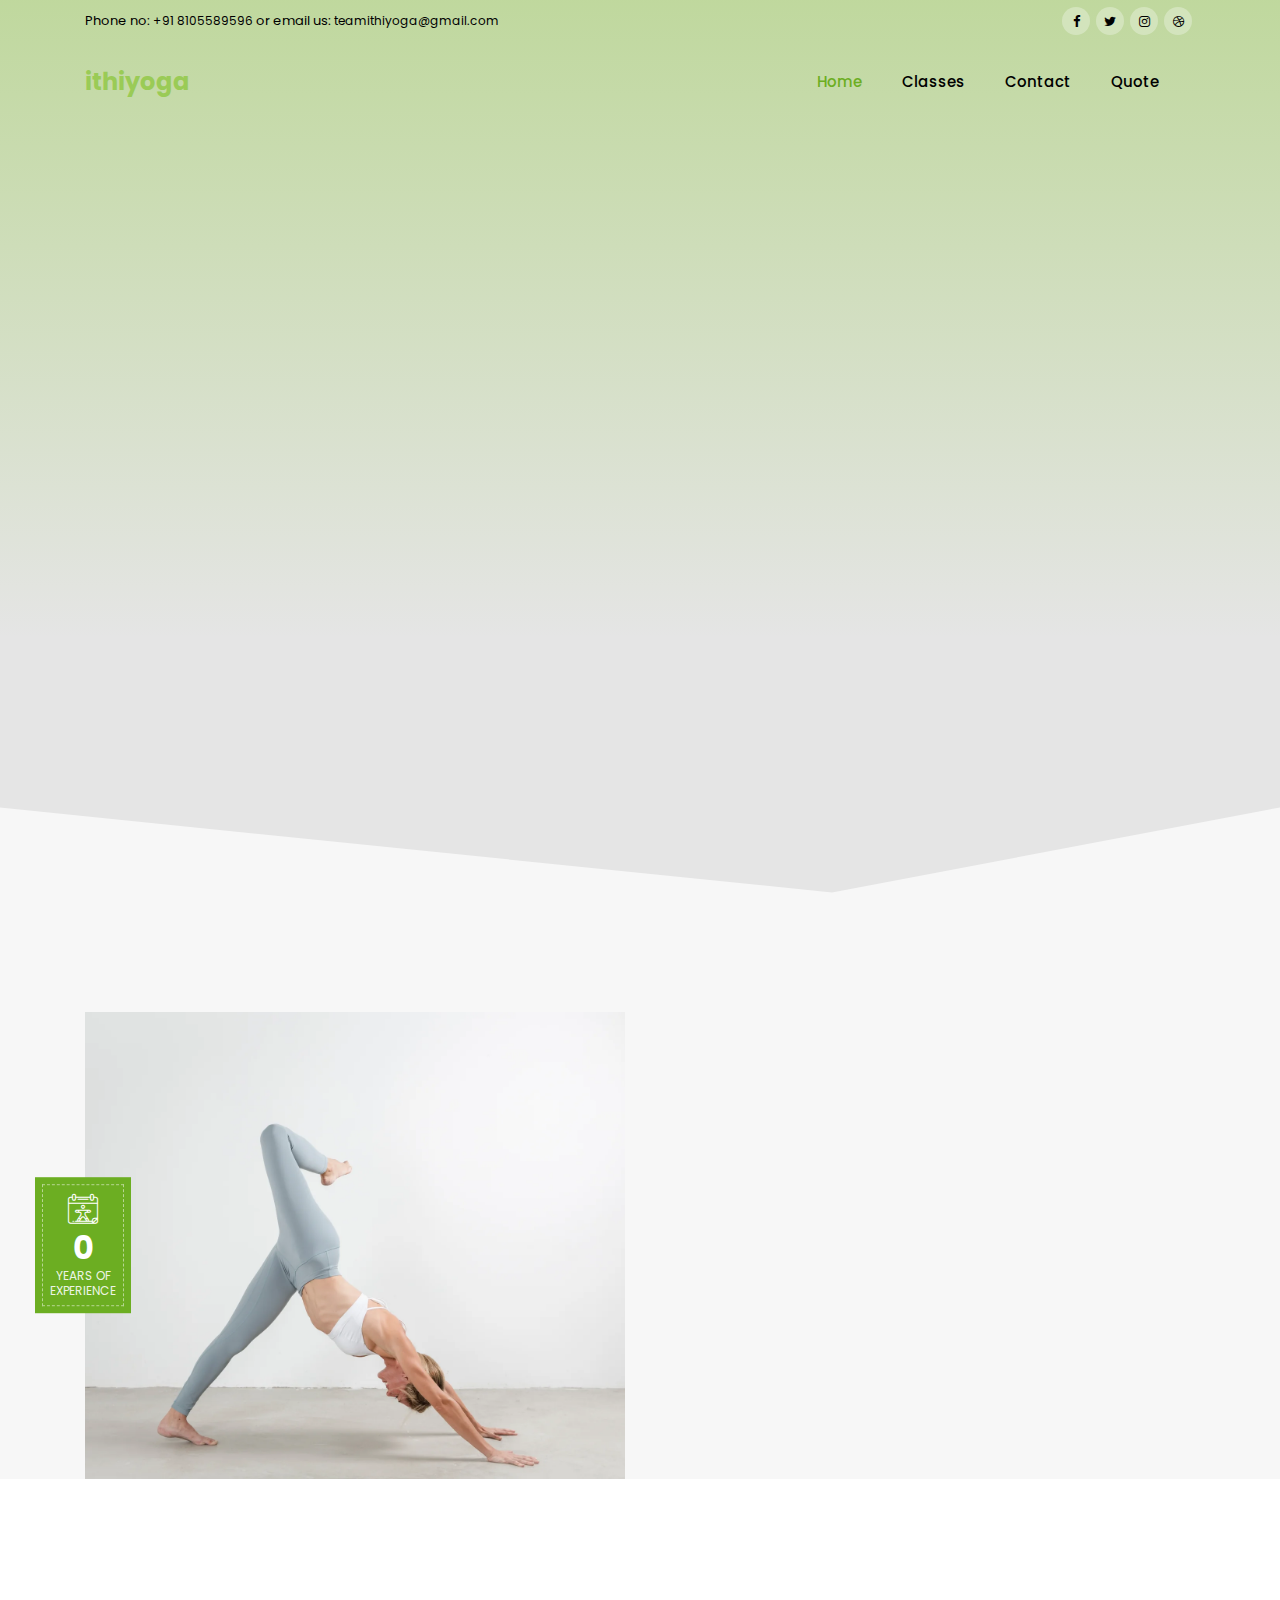
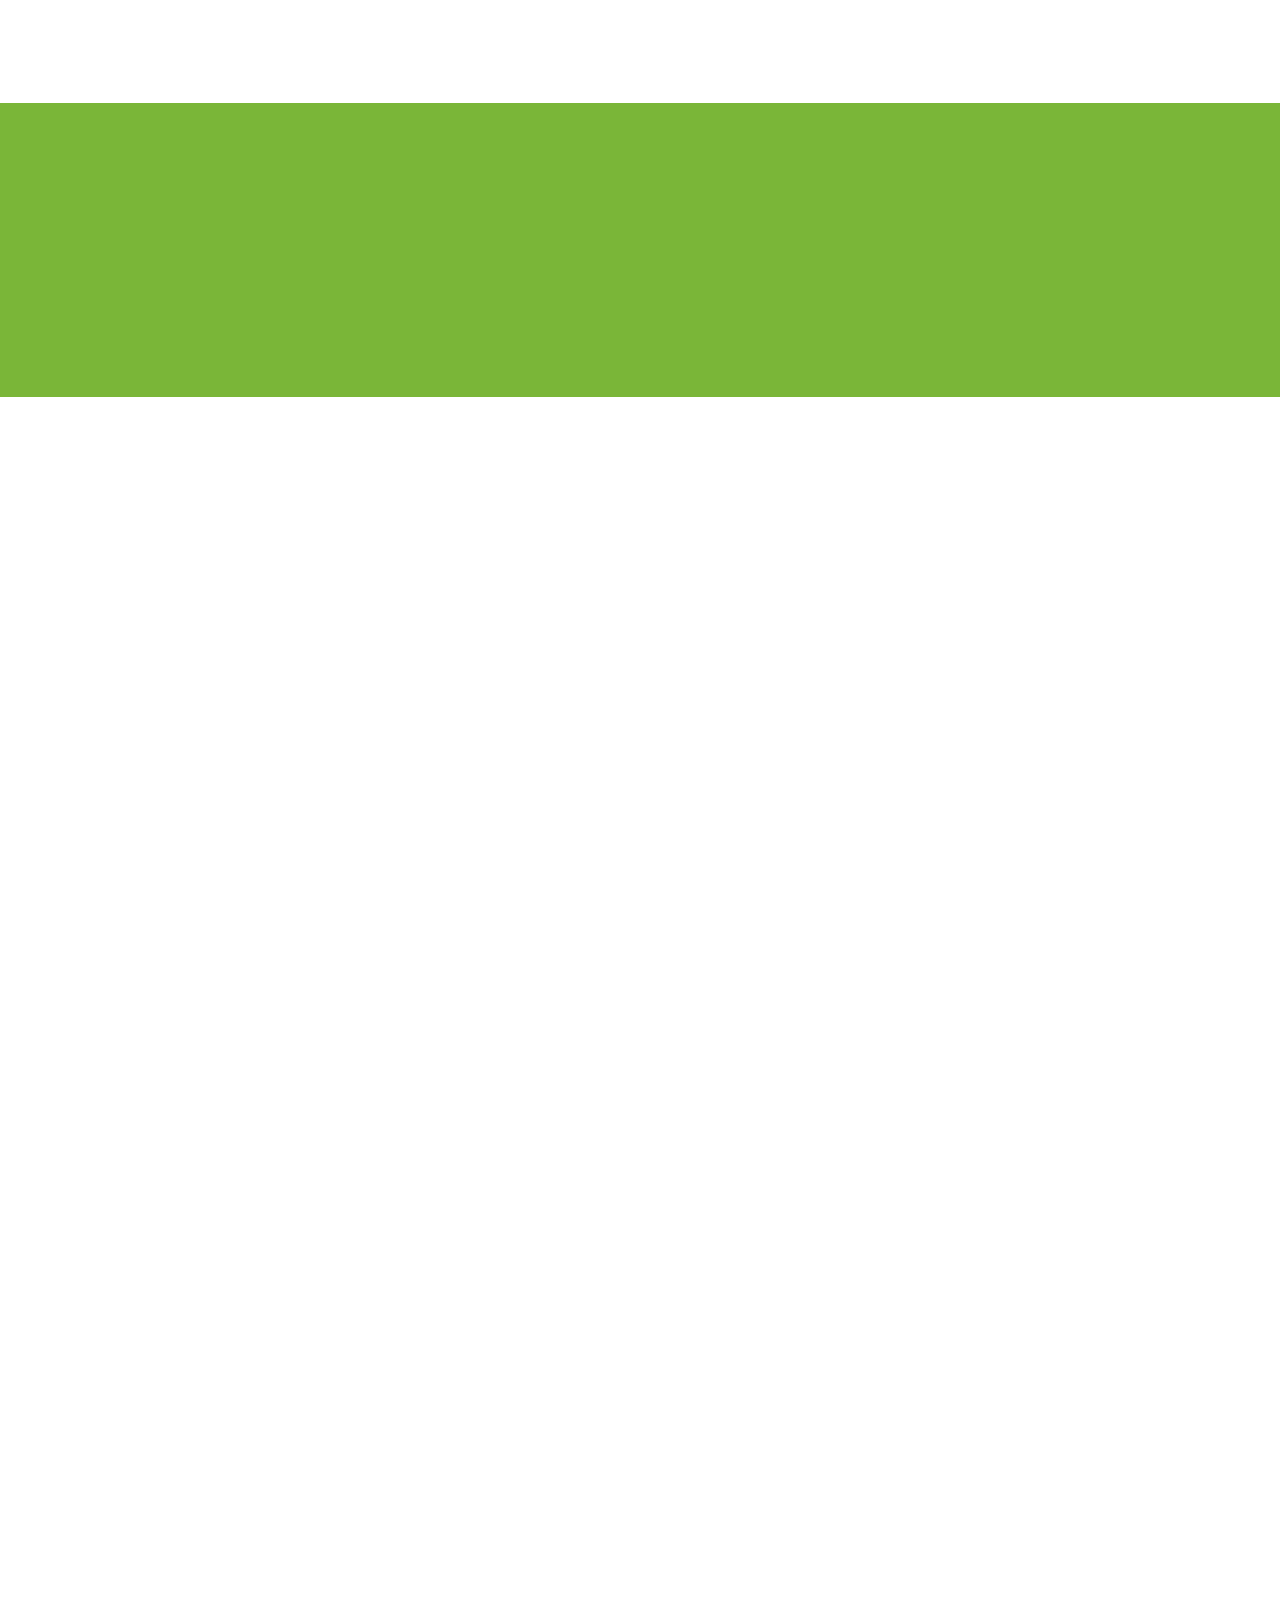
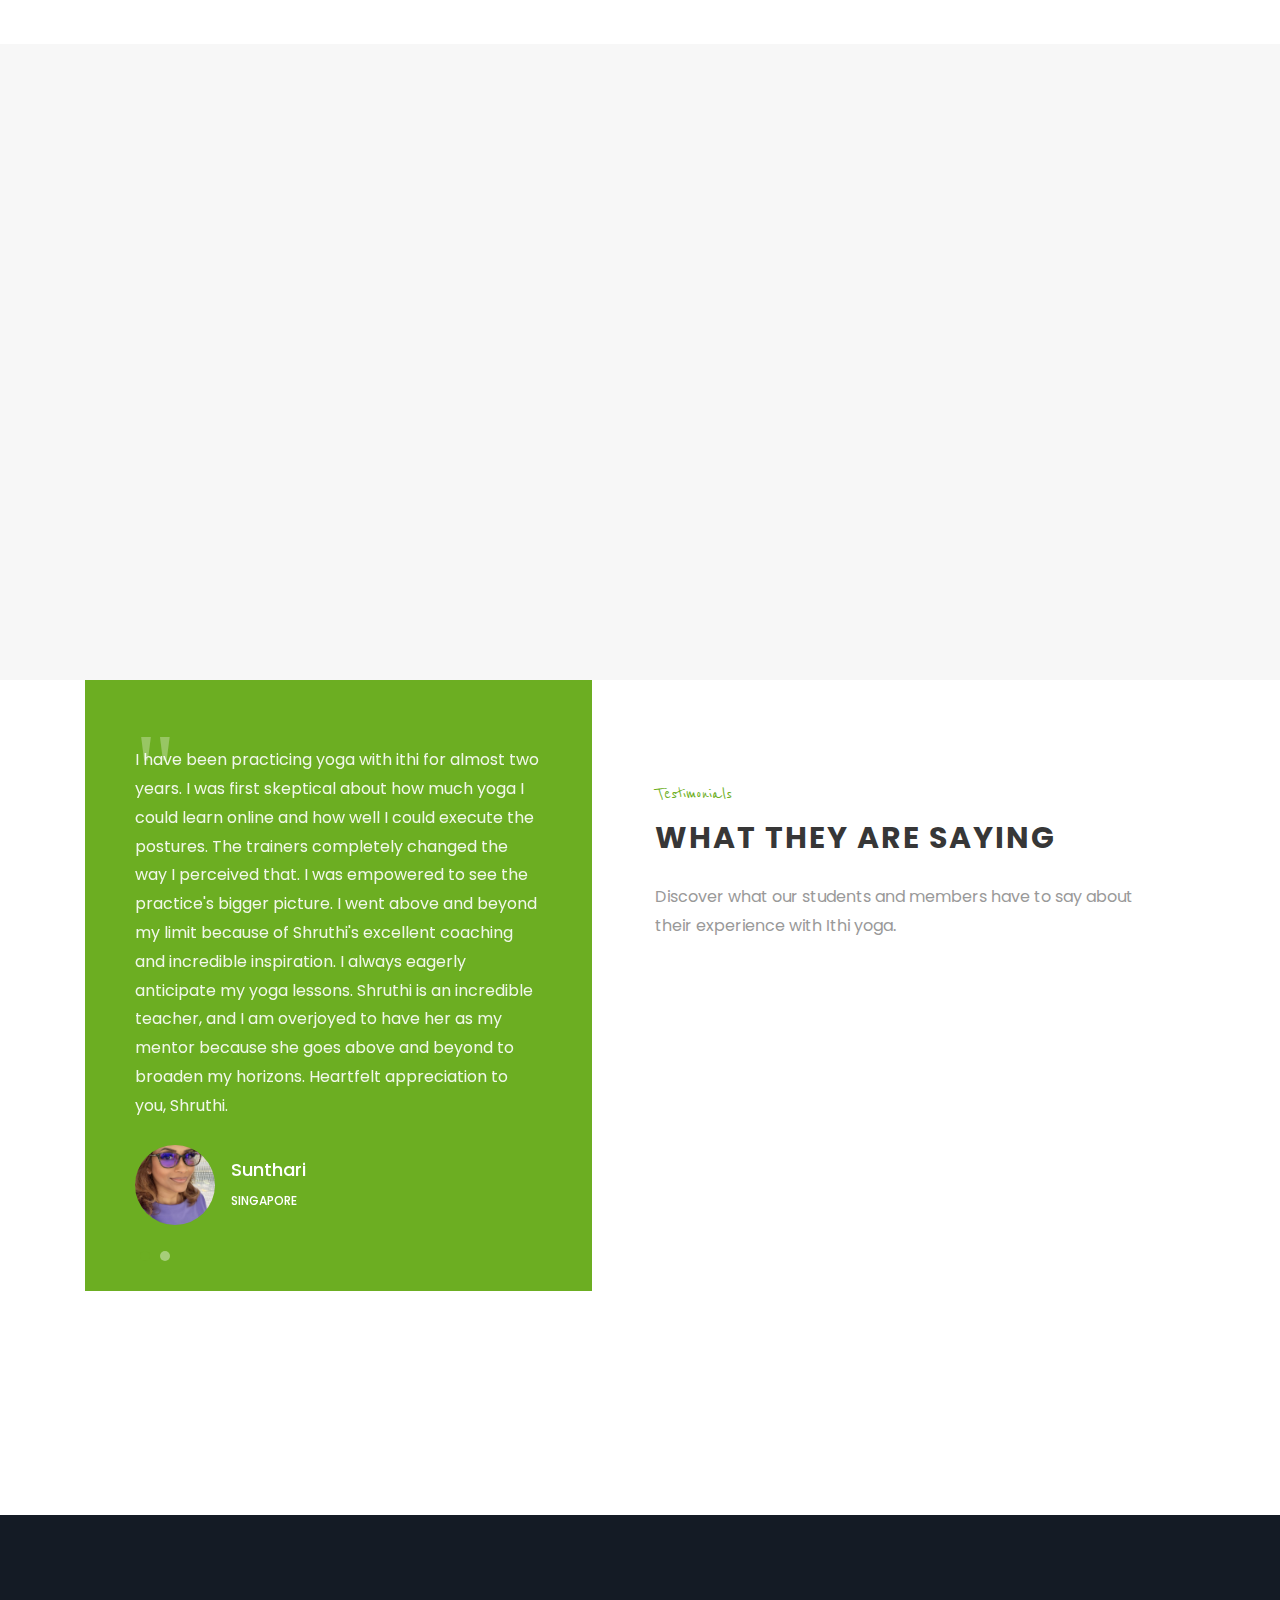
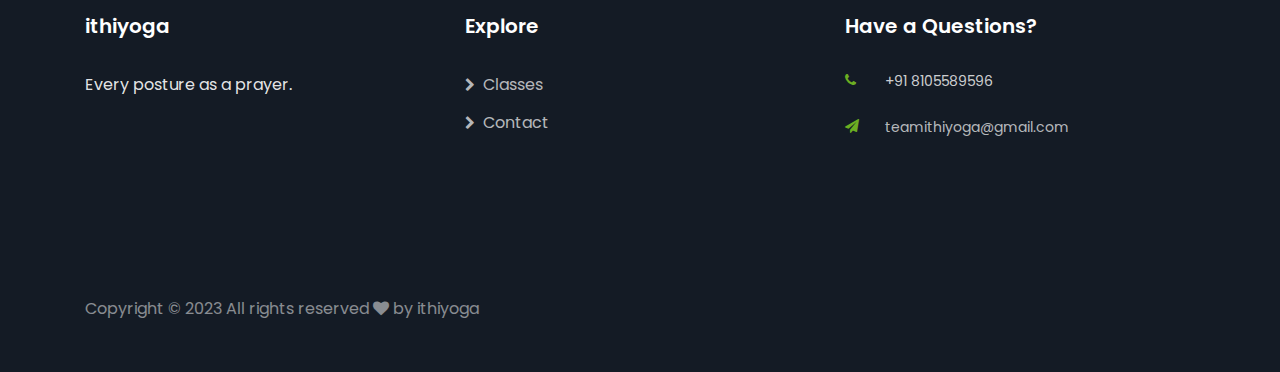
<file: index.html>
<!DOCTYPE html>
<html lang="en">

<head>
  <title>ithiyoga - Every posture as a prayer</title>
  <meta charset="utf-8">
  <meta name="viewport" content="width=device-width, initial-scale=1, shrink-to-fit=no">
  <link href="https://fonts.googleapis.com/css2?family=Poppins:wght@200;400;500;600;700&amp;display=swap"
    rel="stylesheet">
  <link href="https://fonts.googleapis.com/css2?family=Reenie+Beanie&amp;display=swap" rel="stylesheet">
  <link rel="stylesheet" href="https://stackpath.bootstrapcdn.com/font-awesome/4.7.0/css/font-awesome.min.css">
  <link rel="stylesheet" href="css/css-animate.css">
  <link rel="stylesheet" href="css/css-owl.carousel.min.css">
  <link rel="stylesheet" href="css/css-owl.theme.default.min.css">
  <link rel="stylesheet" href="css/css-magnific-popup.css">
  <link rel="stylesheet" href="css/css-flaticon.css">
  <link rel="stylesheet" href="css/css-style.css">
  <link rel="stylesheet" href="css/dev.css">
  <link rel="icon" href="images/ithiyoga.png" type="image/icon type">
  <!-- <link href="https://assets.calendly.com/assets/external/widget.css" rel="stylesheet"> -->
  <!-- <script src="https://assets.calendly.com/assets/external/widget.js" type="text/javascript" async></script> -->

  <script type="application/javascript">
    window.tiledeskSettings =
    {
      projectid: "65001237a994850013d3f7f7"
    };
    (function (d, s, id) {
      var w = window; var d = document; var i = function () { i.c(arguments); };
      i.q = []; i.c = function (args) { i.q.push(args); }; w.Tiledesk = i;
      var js, fjs = d.getElementsByTagName(s)[0];
      if (d.getElementById(id)) return;
      js = d.createElement(s);
      js.id = id; js.async = true; js.src = "https://widget.tiledesk.com/v6/launch.js";
      fjs.parentNode.insertBefore(js, fjs);
    }(document, 'script', 'tiledesk-jssdk'));
  </script>


  <script>
    // Function to open the iframe popup
    function openIframePopup(divId) {
      var iframePopup = document.getElementById("iframePopupContainer");
      iframePopup.style.display = "block";
      document.body.style.overflow = "hidden"; /* Disable scrolling on the background */
      // Change the src of the iframe
      var dynamicIframe = document.getElementById("dynamicIframeId");
      // Generate a timestamp
      var timestamp = new Date().getTime();
      if (divId === 'private') {
        dynamicIframe.src = "https://ithiyoga.zohobookings.in/portal-embed#/customer/202457000000042012?timestamp=" + timestamp;
      } else if (divId === 'pregnant') {
        dynamicIframe.src = "https://ithiyoga.zohobookings.in/portal-embed#/customer/202457000000030054?timestamp=" + timestamp;
      } else if (divId === 'thyroid') {
        dynamicIframe.src = "https://ithiyoga.zohobookings.in/portal-embed#/customer/202457000000030257?timestamp=" + timestamp;
      } else if (divId === 'pranayama') {
        dynamicIframe.src = "https://ithiyoga.zohobookings.in/portal-embed#/customer/202457000000042042?timestamp=" + timestamp;
      } else if (divId === 'therapy') {
        dynamicIframe.src = "https://ithiyoga.zohobookings.in/portal-embed#/customer/202457000000042066?timestamp=" + timestamp;
      } else if (divId === 'pcos') {
        dynamicIframe.src = "https://ithiyoga.zohobookings.in/portal-embed#/customer/202457000000042090?timestamp=" + timestamp;
      }
    }

    // Function to close the iframe popup
    function closeIframePopup() {
      var iframePopup = document.getElementById("iframePopupContainer");
      iframePopup.style.display = "none";
      document.body.style.overflow = "auto"; /* Enable scrolling on the background */
    }

    // Function to open the popup
    function openQuotePopup() {
      var popup = document.getElementById("quotePopupContainer");
      popup.style.display = "flex"; /* Display as a flex container */
    }

    // Function to close the popup
    function closeQuotePopup() {
      var popup = document.getElementById("quotePopupContainer");
      popup.style.display = "none";
    }
  </script>
</head>

<body>
  <div class="wrap">
    <div class="container">
      <div class="row justify-content-between">
        <div class="col-12 col-md d-flex align-items-center">
          <p class="mb-0 phone"><span class="mailus">Phone no:</span> <a target="_blank"
              href="https://api.whatsapp.com/send?phone=918105589596&text=Hi">+91 8105589596</a> or <span
              class="mailus">email us:</span> <a target="_blank" href="mailto:teamithiyoga@gmail.com"><span
                class="__cf_email__">teamithiyoga@gmail.com</span></a>
          </p>
        </div>
        <div class="col-12 col-md d-flex justify-content-md-end">
          <div class="social-media">
            <p class="mb-0 d-flex">
              <a href="https://www.facebook.com/ithiyoga" class="d-flex align-items-center justify-content-center"><span
                  class="fa fa-facebook"><i class="sr-only">Facebook</i></span></a>
              <a href="#" class="d-flex align-items-center justify-content-center"><span class="fa fa-twitter"><i
                    class="sr-only">Twitter</i></span></a>
              <a href="https://www.instagram.com/ithi_yoga"
                class="d-flex align-items-center justify-content-center"><span class="fa fa-instagram"><i
                    class="sr-only">Instagram</i></span></a>
              <a href="#" class="d-flex align-items-center justify-content-center"><span class="fa fa-dribbble"><i
                    class="sr-only">Dribbble</i></span></a>
            </p>
          </div>
        </div>
      </div>
    </div>
  </div>
  <nav class="navbar navbar-expand-lg navbar-dark ftco_navbar bg-dark ftco-navbar-light" id="ftco-navbar">
    <div class="container">
      <!-- <img src="images/ithiyoga-bg.png" width="80" height="80"> -->
      <a class="navbar-brand" href="index.html">ithiyoga</a>
      <button class="navbar-toggler" type="button" data-toggle="collapse" data-target="#ftco-nav"
        aria-controls="ftco-nav" aria-expanded="false" aria-label="Toggle navigation">
        <span class="fa fa-bars"></span> Menu
      </button>
      <div class="collapse navbar-collapse" id="ftco-nav">
        <ul class="navbar-nav ml-auto">
          <li class="nav-item active"><a href="index.html" class="nav-link">Home</a></li>
          <!-- <li class="nav-item"><a href="about.html" class="nav-link">About</a></li> -->
          <!-- <li class="nav-item"><a href="trainer.html" class="nav-link">Trainer</a></li> -->
          <li class="nav-item"><a href="https://ithiyoga.zohobookings.in/#/customer/ithiyoga"
              class="nav-link">Classes</a></li>
          <!-- <li class="nav-item"><a href="schedule.html" class="nav-link">Schedule</a></li> -->
          <!-- <li class="nav-item"><a href="blog.html" class="nav-link">Blog</a></li> -->
          <li class="nav-item"><a href="contact.html" class="nav-link">Contact</a></li>
          <li class="nav-item"><a href="" onclick="openQuotePopup(); return false;" class="nav-link">Quote</a></li>
        </ul>
      </div>
    </div>
  </nav>

  <section class="hero-wrap degree-right js-fullheight" >
    <div class="overlay"></div>
    <div class="overlay-2"></div>
    <div class="container">
      <div class="row no-gutters slider-text js-fullheight align-items-center" data-scrollax-parent="true">
        <div class="col-md-12 ftco-animate">
          <div class="mb-5">
            <span class="subheading">Welcome to ithiyoga</span>
            <h1 class="mb-4">Discover Harmony and Wellness Through Yoga </h1>
            <p class="mb-4">Are you ready to embark on a transformative journey of self-discovery, health, and inner
              peace? At Ithi,
              we invite you to join our global community of yoga enthusiasts from all corners of the world.</p>
          </div>
        </div>
        <!-- <div class="col-md-6 d-flex align-items-center justify-content-center">
          <a href="https://player.vimeo.com/video/45830194?autoplay=1"
            class="icon-video popup-vimeo d-flex align-items-center justify-content-center mb-4">
            <span class="fa fa-play"></span>
          </a>
        </div> -->
      </div>
    </div>
  </section>
  <section class="ftco-section ftco-no-pb ftco-about img bg-light">
    <div class="container">
      <div class="row d-flex">
        <div class="col-md-12 about-intro">
          <div class="row d-flex">
            <div class="col-md-6 d-flex align-items-stretch">
              <div class="img d-flex align-items-center align-self-stretch justify-content-center"
                style="background-image:url(images/yoga_pose_bg.jpg);">
                <div class="year-stablish text-center">
                  <div class="icon2"><span class="flaticon-yoga-1"></span></div>
                  <div class="text">
                    <strong class="number" data-number="6">0</strong>
                    <span>Years Of<br> Experience</span>
                  </div>
                </div>
              </div>
            </div>
            <div class="col-md-6 pl-md-5 py-5">
              <div class="row justify-content-start pb-3">
                <div class="col-md-12 heading-section ftco-animate">
                  <span class="subheading">Reslish in Nature's Natural Gift</span>
                  <h2 class="mb-4">Welcome to ithi</h2>
                  <div class="d-flex about">
                    <div class="icon"><span class="flaticon-lotus-flower"></span></div>
                    <h3>"I am standing on my own altar, The Poses are my prayers"</h3>
                  </div>
                  <p>At ithi, we are passionate about sharing the ancient wisdom of yoga with people of all backgrounds
                    and skill levels. With experienced instructors and a diverse range of classes, we offer a holistic
                    approach to yoga, helping you achieve physical, mental, and spiritual balance.</p>
                  <!-- <div class="d-flex video-about align-items-center mt-md-4">
                    <a href="#" class="video img d-flex align-items-center justify-content-center"
                      style="background-image: url(images/about-2.jpg);">
                      <span class="fa fa-play-circle"></span>
                    </a>
                    <h4 class="ml-4">This is how we work on our clients, Watch video</h4>
                  </div> -->
                </div>
              </div>
            </div>
          </div>
        </div>
      </div>
    </div>
  </section>
  <section class="ftco-section">
    <!-- <div class="overlay"></div>
    <div class="container">
      <div class="row justify-content-between pb-5">
        <div class="col-md-12 heading-section text-center ftco-animate">
          <span class="subheading">Yogabest</span>
          <h2 class="mb-4">Control Your Body To Free Your Soul</h2>
        </div>
      </div>
      <div class="row justify-content-center">
        <div class="col-md-10 col-lg-5">
          <img src="images/images-about.png" alt="Colorlib" class="img-fluid">
        </div>
        <div class="col-md-12 col-lg-6">
          <div class="services-2 d-flex justify-content-between">
            <div class="icon d-flex align-items-center justify-content-center"><span
                class="flaticon-mindfulness"></span></div>
            <div class="text">
              <h2>Body &amp; Mind Balance</h2>
              <p>A small river named Duden flows by their place and supplies it with the necessary regelialia. It is a
                paradisematic country, in which roasted parts of sentences fly into your mouth.</p>
            </div>
          </div>
          <div class="services-2 d-flex justify-content-between">
            <div class="icon d-flex align-items-center justify-content-center"><span class="flaticon-meditate"></span>
            </div>
            <div class="text">
              <h2>Healthy Daily Life</h2>
              <p>A small river named Duden flows by their place and supplies it with the necessary regelialia. It is a
                paradisematic country, in which roasted parts of sentences fly into your mouth.</p>
            </div>
          </div>
          <div class="services-2 d-flex justify-content-between">
            <div class="icon d-flex align-items-center justify-content-center"><span class="flaticon-yoga"></span></div>
            <div class="text">
              <h2>Improves your flexibility</h2>
              <p>A small river named Duden flows by their place and supplies it with the necessary regelialia. It is a
                paradisematic country, in which roasted parts of sentences fly into your mouth.</p>
            </div>
          </div>
        </div>
      </div>
    </div> -->
  </section>
  <section class="ftco-section ftco-counter img" id="section-counter" style="background-image: url(images/bg_2.jpg);">
    <div class="overlay"></div>
    <div class="container">
      <div class="row">
        <!-- <div class="col-md-6 col-lg-3 d-flex counter-wrap ftco-animate">
          <div class="block-18 mb-xl-0 mb-2 d-flex align-items-center">
            <div class="icon d-flex align-items-center justify-content-center"><span class="flaticon-trainer"></span>
            </div>
            <div class="text pl-3">
              <strong class="number" data-number="150">0</strong>
              <span>Yoga Classes</span>
            </div>
          </div>
        </div> -->
        <div class="col-md-6 col-lg-4 d-flex counter-wrap ftco-animate">
          <div class="block-18 mb-xl-0 mb-2 d-flex align-items-center">
            <div class="icon d-flex align-items-center justify-content-center"><span class="flaticon-yoga-mat"></span>
            </div>
            <div class="text pl-3">
              <strong class="number" data-number="5000">0</strong>
              <span>Yoga Classes Conducted</span>
            </div>
          </div>
        </div>
        <div class="col-md-6 col-lg-4 d-flex counter-wrap ftco-animate">
          <div class="block-18 mb-xl-0 mb-2 d-flex align-items-center">
            <div class="icon d-flex align-items-center justify-content-center"><span class="flaticon-yoga-1"></span>
            </div>
            <div class="text pl-3">
              <strong class="number" data-number="6">0</strong>
              <span>Years of Experience</span>
            </div>
          </div>
        </div>
        <div class="col-md-6 col-lg-4 d-flex counter-wrap ftco-animate">
          <div class="block-18 mb-xl-0 mb-2 d-flex align-items-center">
            <div class="icon d-flex align-items-center justify-content-center"><span
                class="flaticon-mindfulness"></span></div>
            <div class="text pl-3">
              <strong class="number" data-number="1276">0</strong>
              <span>Happy Customers</span>
            </div>
          </div>
        </div>
      </div>
    </div>
  </section>

  <!-- Qoute Popup container -->
  <div style="display: none;" class="quote-popup-container" id="quotePopupContainer">
    <div class="quote-popup-content"
      style="background-image: url(images/clouds.jpg); background-size: cover; background-repeat: no-repeat; background-position: center;">
      <div>
        <div class="row justify-content-start pb-3">
          <div class="col-md-12 heading-section ftco-animate">
            <div class="quote-popup-header">
              <h2 class="mb-4"></h2>
              <span style="color: white;" class="quote-close-button" onclick="closeQuotePopup()">&times;</span>
            </div>
            <div class="d-flex about">
              <h3 style="color: black ; font-style: italic;">"Let the beauty of what you love be what you do"</h3>
            </div>
            <h4 style="color: black;" class="mb-4">Rumi</h4>
          </div>
        </div>
      </div>
    </div>
  </div>


  <!-- Iframe Popup container -->
  <div class="popup-container" id="iframePopupContainer" style="display: none;">
    <!-- Iframe Close button -->
    <span class="close-button" onclick="closeIframePopup()">&times;</span>

    <!-- Iframe container -->
    <div class="iframe-container">
      <iframe id="dynamicIframeId" width='100%' height='750px'
        src='https://ithiyoga.zohobookings.in/portal-embed#/customer/ithiyoga' frameborder='0' allowfullscreen=''>
      </iframe>
    </div>
  </div>

  <section class="ftco-section">
    <div class="container">
      <div class="row justify-content-center pb-5">
        <div class="col-md-12 heading-section text-center ftco-animate">
          <span class="subheading">Yoga Classes</span>
          <h2 class="mb-4">ithiyoga Classes</h2>
        </div>
      </div>
      <div class="row">
        <div class="col-md-4">
          <div class="classes w-100 ftco-animate">
            <a href="#" class="img w-100" style="background-image: url(images/private_bg.jpg);"></a>
            <div class="text w-100 text-center">
              <div class="meta">
                <p>
                  <!-- <a href="" onclick="openQuotePopup(); return false;"><span class="fa fa-user mr-1"></span>Joe Doe</a> -->
                  <a href="" onclick="openIframePopup('private'); return false;"><span
                      class="fa fa-calendar mr-1"></span>Book
                    Free Sessions</a>

                  <!-- <a href=""
                    onclick="Calendly.initPopupWidget({url: 'https://calendly.com/teamithiyoga/30min'});return false;"><span
                      class="fa fa-calendar mr-1"></span>Book Free Sessions</a> -->
                  <!-- <a href="#" class="meta-chat"><span class="fa fa-clock-o mr-1"></span> 8:00 am- 9:00am</a> -->
                </p>
              </div>
              <h3><a href="#">Private sessions </a></h3>
            </div>
          </div>
        </div>
        <div class="col-md-4">
          <div class="classes w-100 ftco-animate">
            <a href="#" class="img w-100" style="background-image: url(images/pregnant_bg.jpg);"></a>
            <div class="text w-100 text-center">
              <div class="meta">
                <p>
                  <!-- <a href="#"><span class="fa fa-user mr-1"></span>Joe Doe</a> -->
                  <a href="" onclick="openIframePopup('pregnant'); return false;"><span
                      class="fa fa-calendar mr-1"></span>Book
                    Free Sessions</a>
                  <!-- <a href=""
                    onclick="Calendly.initPopupWidget({url: 'https://calendly.com/teamithiyoga/30min'});return false;"><span
                      class="fa fa-calendar mr-1"></span>Book Free Sessions</a> -->
                  <!-- <a href="#" class="meta-chat"><span class="fa fa-clock-o mr-1"></span> 8:00 am- 9:00am</a> -->
                </p>
              </div>
              <h3><a href="#">Yoga for Pregnant</a></h3>
            </div>
          </div>
        </div>
        <div class="col-md-4">
          <div class="classes w-100 ftco-animate">
            <a href="#" class="img w-100" style="background-image: url(images/thyroid_bg.jpg);"></a>
            <div class="text w-100 text-center">
              <div class="meta">
                <p>
                  <!-- <a href="#"><span class="fa fa-user mr-1"></span>Joe Doe</a> -->
                  <a href="" onclick="openIframePopup('thyroid'); return false;"><span
                      class="fa fa-calendar mr-1"></span>Book
                    Free Sessions</a>
                  <!-- <a href=""
                    onclick="Calendly.initPopupWidget({url: 'https://calendly.com/teamithiyoga/30min'});return false;"><span
                      class="fa fa-calendar mr-1"></span>Book Free Sessions</a> -->
                  <!-- <a href="#" class="meta-chat"><span class="fa fa-clock-o mr-1"></span> 8:00 am- 9:00am</a> -->
                </p>
              </div>
              <h3><a href="#">Yoga for Thyroid </a></h3>
            </div>
          </div>
        </div>
        <div class="col-md-4">
          <div class="classes w-100 ftco-animate">
            <a href="#" class="img w-100" style="background-image: url(images/classes-4.jpg);"></a>
            <div class="text w-100 text-center">
              <div class="meta">
                <p>
                  <!-- <a href="#"><span class="fa fa-user mr-1"></span>Joe Doe</a> -->
                  <a href="" onclick="openIframePopup('pranayama'); return false;"><span
                      class="fa fa-calendar mr-1"></span>Book
                    Free Sessions</a>
                  <!-- <a href=""
                    onclick="Calendly.initPopupWidget({url: 'https://calendly.com/teamithiyoga/30min'});return false;"><span
                      class="fa fa-calendar mr-1"></span>Book Free Sessions</a> -->
                  <!-- <a href="#" class="meta-chat"><span class="fa fa-clock-o mr-1"></span> 8:00 am- 9:00am</a> -->
                </p>
              </div>
              <h3><a href="#">Pranayama & meditation </a></h3>
            </div>
          </div>
        </div>
        <div class="col-md-4">
          <div class="classes w-100 ftco-animate">
            <a href="#" class="img w-100" style="background-image: url(images/yoga_therapy.jpg);"></a>
            <div class="text w-100 text-center">
              <div class="meta">
                <p>
                  <!-- <a href="#"><span class="fa fa-user mr-1"></span>Joe Doe</a> -->
                  <a href="" onclick="openIframePopup('therapy'); return false;"><span
                      class="fa fa-calendar mr-1"></span>Book
                    Free Sessions</a>
                  <!-- <a href=""
                    onclick="Calendly.initPopupWidget({url: 'https://calendly.com/teamithiyoga/30min'});return false;"><span
                      class="fa fa-calendar mr-1"></span>Book Free Sessions</a> -->
                  <!-- <a href="#" class="meta-chat"><span class="fa fa-clock-o mr-1"></span> 8:00 am- 9:00am</a> -->
                </p>
              </div>
              <h3><a href="#">Yoga therapy</a></h3>
            </div>
          </div>
        </div>
        <div class="col-md-4">
          <div class="classes w-100 ftco-animate">
            <a href="#" class="img w-100" style="background-image: url(images/pcos_bg.jpg);"></a>
            <div class="text w-100 text-center">
              <div class="meta">
                <p>
                  <!-- <a href="#"><span class="fa fa-user mr-1"></span>Joe Doe</a> -->
                  <a href="" onclick="openIframePopup('pcos'); return false;"><span
                      class="fa fa-calendar mr-1"></span>Book
                    Free Sessions</a>
                  <!-- <a href=""
                    onclick="Calendly.initPopupWidget({url: 'https://calendly.com/teamithiyoga/30min'});return false;"><span
                      class="fa fa-calendar mr-1"></span>Book Free Sessions</a> -->
                  <!-- <a href="#"><span class="fa fa-calendar mr-1"></span>Book Free Sessions</a> <br> -->
                  <!-- <a href="#" class="meta-chat"><span class="fa fa-clock-o mr-1"></span> 8:00 am- 9:00am</a> -->
                </p>
              </div>
              <h3><a href="#">Yoga for PCOS/PCOD</a></h3>
            </div>
          </div>
        </div>
      </div>
    </div>
  </section>

  <section class="ftco-section ftco-services bg-light">
    <div class="container">
      <div class="row">
        <!-- <div class="col-md-4 d-flex align-self-stretch ftco-animate">
          <div class="services">
            <div class="d-flex align-items-center mb-4">
              <div class="icon mr-3 d-flex align-items-center justify-content-center"><span
                  class="flaticon-sunrise"></span></div>
              <h3 class="heading mb-0">Welcome to <br>ithi</h3>
            </div>
            <div class="media-body">
              <p>At ithi, we are passionate about sharing the ancient wisdom of yoga with people of all backgrounds and
                skill levels. With experienced instructors and a diverse range of classes, we offer a holistic approach
                to yoga, helping you achieve physical, mental, and spiritual balance.</p>
            </div>
          </div>
        </div> -->
        <div class="col-md-6 d-flex align-self-stretch ftco-animate">
          <div class="services">
            <div class="d-flex align-items-center mb-4">
              <div class="icon mr-3 d-flex align-items-center justify-content-center"><span
                  class="flaticon-sunrise"></span></div>
              <h3 class="heading mb-0">Why Choose <br>ithi?</h3>
            </div>
            <div class="media-body">
              <p>Experienced Instructors: Our certified instructors bring years of experience and expertise to guide you
                on your yoga journey.
                Community: Join a supportive global community of yoga practitioners who share your passion for health
                and wellness.
                Holistic Wellness: We believe in the holistic approach to yoga, addressing physical, mental, and
                emotional well-being.</p>
            </div>
          </div>
        </div>
        <div class="col-md-6 d-flex align-self-stretch ftco-animate">
          <div class="services">
            <div class="d-flex align-items-center mb-4">
              <div class="icon mr-3 d-flex align-items-center justify-content-center"><span
                  class="flaticon-lotus-flower"></span></div>
              <h3 class="heading mb-0">Global Yoga <br>Community</h3>
            </div>
            <div class="media-body">
              <p>Yoga transcends borders, languages, and cultures. As an international yoga center, we take pride in our
                diverse community. Our students and instructors come from various countries and backgrounds, creating a
                rich tapestry of experiences and perspectives. We celebrate this diversity and believe it enriches the
                yoga experience for everyone.</p>
            </div>
          </div>
        </div>
      </div>
    </div>
  </section>
  <section class="ftco-section ftco-no-pt ftco-no-pb testimony-section">
    <div class="overlay"></div>
    <div class="container">
      <div class="row">
        <div class="col-md-6 heading-section pr-md-5 py-5 my-md-5 mb-5 mb-md-0 order-md-last">
          <span class="subheading">Testimonials</span>
          <h2 class="mb-4">What They Are Saying</h2>
          <p>Discover what our students and members have to say about their experience with Ithi yoga.</p>
          <!-- <div class="row my-4">
            <div class="col-lg-6 ftco-animate">
              <div class="services-3 d-flex align-items-center justify-content-between">
                <div class="icon d-flex align-items-center justify-content-center"><span
                    class="flaticon-mindfulness"></span></div>
                <div class="media-body">
                  <h3 class="heading">We're Helping Senior People</h3>
                </div>
              </div>
            </div>
            <div class="col-lg-6 ftco-animate">
              <div class="services-3 d-flex align-items-center justify-content-between">
                <div class="icon d-flex align-items-center justify-content-center"><span
                    class="flaticon-trainer"></span></div>
                <div class="media-body">
                  <h3 class="heading">Have A Strong Body Life</h3>
                </div>
              </div>
            </div>
          </div> -->
        </div>
        <div class="col-md-6 pr-md-5 d-flex align-items-stretch">
          <div class="carousel-testimony owl-carousel d-flex align-items-center">
            <div class="item">
              <div class="testimony-wrap">
                <div class="text">
                  <span class="fa">"</span>
                  <p class="mb-4">I have been practicing yoga with ithi for almost two years. I was first skeptical
                    about how much yoga I could learn online and how well I could execute the postures. The trainers
                    completely changed the way I perceived that. I was empowered to see the practice's bigger picture. I
                    went above and beyond my limit because of Shruthi's excellent coaching and incredible inspiration. I
                    always eagerly anticipate my yoga lessons. Shruthi is an incredible teacher, and I am overjoyed to
                    have her as my mentor because she goes above and beyond to broaden my horizons. Heartfelt
                    appreciation to you, Shruthi.</p>
                  <div class="d-flex align-items-center" style="width: 100%;">
                    <div class="user-img" style="background-image: url(images/sunthari-teacher.jpeg)"></div>
                    <div class="pl-3">
                      <p class="name">Sunthari</p>
                      <span class="position">Singapore</span>
                    </div>
                  </div>
                </div>
              </div>
            </div>
            <div class="item">
              <div class="testimony-wrap">
                <div class="text">
                  <p class="mb-4">Shruthi from Ithi yoga team is a gem of a yoga teacher. Her dedication, knowledge, and
                    passion for yoga are palpable in every class. Under her guidance, I have not only seen a significant
                    improvement in my physical strength and flexibility, but I have also experienced a shift in my
                    mental and emotional being.

                    I wholeheartedly recommend Shruthi to anyone seeking a transformative yoga experience. Whether
                    you're a advanced or a beginner practitioner, you'll find her teachings to be a true blessing on
                    your journey to wellness and self-discovery.</p>
                  <div class="d-flex align-items-center" style="width: 100%;">
                    <div class="user-img" style="background-image: url(images/ithiyoga.png)"></div>
                    <div class="pl-3">
                      <p class="name">Prasanthi Ratna</p>
                      <span class="position">Pennsylvania USA</span>
                    </div>
                  </div>
                </div>
              </div>
            </div>
            <!-- <div class="item">
              <div class="testimony-wrap">
                <div class="text">
                  <p class="mb-4">Far far away, behind the word mountains, far from the countries Vokalia and
                    Consonantia, there live the blind texts. A small river named Duden flows by their place and supplies
                    it with the necessary regelialia. It is a paradisematic country, in which roasted parts of sentences
                    fly into your mouth.</p>
                  <div class="d-flex align-items-center" style="width: 100%;">
                    <div class="user-img" style="background-image: url(images/person_3.jpg)"></div>
                    <div class="pl-3">
                      <p class="name">Roger Scott</p>
                      <span class="position">Marketing Manager</span>
                    </div>
                  </div>
                </div>
              </div>
            </div> -->
            <!-- <div class="item">
              <div class="testimony-wrap">
                <div class="text">
                  <p class="mb-4">Far far away, behind the word mountains, far from the countries Vokalia and
                    Consonantia, there live the blind texts. A small river named Duden flows by their place and supplies
                    it with the necessary regelialia. It is a paradisematic country, in which roasted parts of sentences
                    fly into your mouth.</p>
                  <div class="d-flex align-items-center" style="width: 100%;">
                    <div class="user-img" style="background-image: url(images/person_1.jpg)"></div>
                    <div class="pl-3">
                      <p class="name">Roger Scott</p>
                      <span class="position">Marketing Manager</span>
                    </div>
                  </div>
                </div>
              </div>
            </div> -->
            <!-- <div class="item">
              <div class="testimony-wrap">
                <div class="text">
                  <p class="mb-4">Far far away, behind the word mountains, far from the countries Vokalia and
                    Consonantia, there live the blind texts. A small river named Duden flows by their place and supplies
                    it with the necessary regelialia. It is a paradisematic country, in which roasted parts of sentences
                    fly into your mouth.</p>
                  <div class="d-flex align-items-center" style="width: 100%;">
                    <div class="user-img" style="background-image: url(images/person_2.jpg)"></div>
                    <div class="pl-3">
                      <p class="name">Roger Scott</p>
                      <span class="position">Marketing Manager</span>
                    </div>
                  </div>
                </div>
              </div>
            </div>
          </div> -->
        </div>
      </div>
    </div>
  </section>
  <!-- <section class="ftco-section">
    <div class="container">
      <div class="row justify-content-center pb-5">
        <div class="col-md-12 heading-section text-center ftco-animate">
          <span class="subheading">Yoga Schedule</span>
          <h2 class="mb-4">Yogabest Schedule</h2>
        </div>
      </div>
      <div class="row">
        <div class="col-md-12">
          <div class="table-wrap">
            <table class="table table-bordered text-center">
              <thead>
                <tr>
                  <th>Monday</th>
                  <th>Tuesday</th>
                  <th>Wednesday</th>
                  <th>Thursday</th>
                  <th>Friday</th>
                  <th>Saturday</th>
                  <th>Sunday</th>
                </tr>
              </thead>
              <tbody>
                <tr>
                  <td><i class="fa fa-close"></i></td>
                  <td class="text-center bg-color">
                    <div class="img rounded-circle mb-2" style="background-image: url(images/classes-1.jpg);"></div>
                    <a href="#"><strong>Yoga training</strong> <br>
                      7 am-6 am</a>
                  </td>
                  <td><i class="fa fa-close"></i></td>
                  <td class="text-center bg-color">
                    <div class="img rounded-circle mb-2" style="background-image: url(images/classes-2.jpg);"></div>
                    <a href="#"><strong>Yoga training</strong> <br>
                      7 am-6 am</a>
                  </td>
                  <td><i class="fa fa-close"></i></td>
                  <td class="text-center bg-color">
                    <div class="img rounded-circle mb-2" style="background-image: url(images/classes-3.jpg);"></div>
                    <a href="#"><strong>Yoga training</strong> <br>
                      7 am-6 am</a>
                  </td>
                  <td><i class="fa fa-close"></i></td>
                </tr>
                <tr>
                  <td class="text-center bg-color">
                    <div class="img rounded-circle mb-2" style="background-image: url(images/classes-4.jpg);"></div>
                    <a href="#"><strong>Yoga training</strong> <br>
                      7 am-6 am</a>
                  </td>
                  <td><i class="fa fa-close"></i></td>
                  <td class="text-center bg-color">
                    <div class="img rounded-circle mb-2" style="background-image: url(images/classes-5.jpg);"></div>
                    <a href="#"><strong>Yoga training</strong> <br>
                      7 am-6 am</a>
                  </td>
                  <td><i class="fa fa-close"></i></td>
                  <td class="text-center bg-color">
                    <div class="img rounded-circle mb-2" style="background-image: url(images/classes-6.jpg);"></div>
                    <a href="#"><strong>Yoga training</strong> <br>
                      7 am-6 am</a>
                  </td>
                  <td><i class="fa fa-close"></i></td>
                  <td class="text-center bg-color">
                    <div class="img rounded-circle mb-2" style="background-image: url(images/classes-7.jpg);"></div>
                    <a href="#"><strong>Yoga training</strong> <br>
                      7 am-6 am</a>
                  </td>
                </tr>
                <tr>
                  <td><i class="fa fa-close"></i></td>
                  <td class="text-center bg-color">
                    <div class="img rounded-circle mb-2" style="background-image: url(images/classes-1.jpg);"></div>
                    <a href="#"><strong>Yoga training</strong> <br>
                      7 am-6 am</a>
                  </td>
                  <td><i class="fa fa-close"></i></td>
                  <td class="text-center bg-color">
                    <div class="img rounded-circle mb-2" style="background-image: url(images/classes-2.jpg);"></div>
                    <a href="#"><strong>Yoga training</strong> <br>
                      7 am-6 am</a>
                  </td>
                  <td><i class="fa fa-close"></i></td>
                  <td class="text-center bg-color">
                    <div class="img rounded-circle mb-2" style="background-image: url(images/classes-3.jpg);"></div>
                    <a href="#"><strong>Yoga training</strong> <br>
                      7 am-6 am</a>
                  </td>
                  <td><i class="fa fa-close"></i></td>
                </tr>
                <tr>
                  <td class="text-center bg-color">
                    <div class="img rounded-circle mb-2" style="background-image: url(images/classes-4.jpg);"></div>
                    <a href="#"><strong>Yoga training</strong> <br>
                      7 am-6 am</a>
                  </td>
                  <td><i class="fa fa-close"></i></td>
                  <td class="text-center bg-color">
                    <div class="img rounded-circle mb-2" style="background-image: url(images/classes-5.jpg);"></div>
                    <a href="#"><strong>Yoga training</strong> <br>
                      7 am-6 am</a>
                  </td>
                  <td><i class="fa fa-close"></i></td>
                  <td class="text-center bg-color">
                    <div class="img rounded-circle mb-2" style="background-image: url(images/classes-6.jpg);"></div>
                    <a href="#"><strong>Yoga training</strong> <br>
                      7 am-6 am</a>
                  </td>
                  <td><i class="fa fa-close"></i></td>
                  <td class="text-center bg-color">
                    <div class="img rounded-circle mb-2" style="background-image: url(images/classes-7.jpg);"></div>
                    <a href="#"><strong>Yoga training</strong> <br>
                      7 am-6 am</a>
                  </td>
                </tr>
                <tr>
                  <td class="text-center bg-color">
                    <div class="img rounded-circle mb-2" style="background-image: url(images/classes-1.jpg);"></div>
                    <a href="#"><strong>Yoga training</strong> <br>
                      7 am-6 am</a>
                  </td>
                  <td><i class="fa fa-close"></i></td>
                  <td class="text-center bg-color">
                    <div class="img rounded-circle mb-2" style="background-image: url(images/classes-2.jpg);"></div>
                    <a href="#"><strong>Yoga training</strong> <br>
                      7 am-6 am</a>
                  </td>
                  <td class="text-center bg-color">
                    <div class="img rounded-circle mb-2" style="background-image: url(images/classes-3.jpg);"></div>
                    <a href="#"><strong>Yoga training</strong> <br>
                      7 am-6 am</a>
                  </td>
                  <td><i class="fa fa-close"></i></td>
                  <td class="text-center bg-color">
                    <div class="img rounded-circle mb-2" style="background-image: url(images/classes-4.jpg);"></div>
                    <a href="#"><strong>Yoga training</strong> <br>
                      7 am-6 am</a>
                  </td>
                  <td class="text-center bg-color">
                    <div class="img rounded-circle mb-2" style="background-image: url(images/classes-5.jpg);"></div>
                    <a href="#"><strong>Yoga training</strong> <br>
                      7 am-6 am</a>
                  </td>
                </tr>
              </tbody>
              <tfoot>
                <tr>
                  <th><a href="#"><i class="fa fa-long-arrow-left"></i> October 2020</a></th>
                  <th></th>
                  <th></th>
                  <th></th>
                  <th></th>
                  <th></th>
                  <th><a href="#">November 2020 <i class="fa fa-long-arrow-right"></i></a></th>
                </tr>
              </tfoot>
            </table>
          </div>
        </div>
      </div>
    </div>
  </section> -->
  <!-- <section class="ftco-section">
    <div class="container">
      <div class="row justify-content-center pb-5">
        <div class="col-md-12 heading-section text-center ftco-animate">
          <span class="subheading">Yoga Trainer</span>
          <h2 class="mb-4">The Best Trainer For You</h2>
        </div>
      </div>
      <div class="row">
        <div class="col-md-6 col-lg-3 d-flex ftco-animate">
          <div class="coach align-items-stretch">
            <div class="img" style="background-image: url(images/trainer-1.jpg);"></div>
            <div class="text bg-white p-4 ftco-animate text-center">
              <span class="subheading">Owner / Head Coach</span>
              <h3><a href="#">Elizabeth Nelson</a></h3>

              <div class="social-media">
                <p class="d-flex text-center">
                  <a href="#" class="d-flex justify-content-center align-items-center"><span
                      class="fa fa-twitter"></span></a>
                  <a href="#" class="d-flex justify-content-center align-items-center"><span
                      class="fa fa-facebook"></span></a>
                  <a href="#" class="d-flex justify-content-center align-items-center"><span
                      class="fa fa-instagram"></span></a>
                </p>
              </div>
            </div>
          </div>
        </div>
        <div class="col-md-6 col-lg-3 d-flex ftco-animate">
          <div class="coach align-items-stretch">
            <div class="img" style="background-image: url(images/trainer-2.jpg);"></div>
            <div class="text bg-white p-4 ftco-animate text-center">
              <span class="subheading">Owner / Head Coach</span>
              <h3><a href="#">Scarlett Torres</a></h3>

              <div class="social-media">
                <p class="d-flex text-center">
                  <a href="#" class="d-flex justify-content-center align-items-center"><span
                      class="fa fa-twitter"></span></a>
                  <a href="#" class="d-flex justify-content-center align-items-center"><span
                      class="fa fa-facebook"></span></a>
                  <a href="#" class="d-flex justify-content-center align-items-center"><span
                      class="fa fa-instagram"></span></a>
                </p>
              </div>
            </div>
          </div>
        </div>
        <div class="col-md-6 col-lg-3 d-flex ftco-animate">
          <div class="coach align-items-stretch">
            <div class="img" style="background-image: url(images/trainer-3.jpg);"></div>
            <div class="text bg-white p-4 ftco-animate text-center">
              <span class="subheading">Owner / Head Coach</span>
              <h3><a href="#">Victoria Wright</a></h3>

              <div class="social-media">
                <p class="d-flex text-center">
                  <a href="#" class="d-flex justify-content-center align-items-center"><span
                      class="fa fa-twitter"></span></a>
                  <a href="#" class="d-flex justify-content-center align-items-center"><span
                      class="fa fa-facebook"></span></a>
                  <a href="#" class="d-flex justify-content-center align-items-center"><span
                      class="fa fa-instagram"></span></a>
                </p>
              </div>
            </div>
          </div>
        </div>
        <div class="col-md-6 col-lg-3 d-flex ftco-animate">
          <div class="coach align-items-stretch">
            <div class="img" style="background-image: url(images/trainer-4.jpg);"></div>
            <div class="text bg-white p-4 ftco-animate text-center">
              <span class="subheading">Owner / Head Coach</span>
              <h3><a href="#">Stella Perry</a></h3>

              <div class="social-media">
                <p class="d-flex text-center">
                  <a href="#" class="d-flex justify-content-center align-items-center"><span
                      class="fa fa-twitter"></span></a>
                  <a href="#" class="d-flex justify-content-center align-items-center"><span
                      class="fa fa-facebook"></span></a>
                  <a href="#" class="d-flex justify-content-center align-items-center"><span
                      class="fa fa-instagram"></span></a>
                </p>
              </div>
            </div>
          </div>
        </div>
      </div>
    </div>
  </section> -->
  <section class="ftco-section">
    <!-- <div class="container">
      <div class="row justify-content-center pb-4">
        <div class="col-md-12 heading-section text-center ftco-animate">
          <span class="subheading">Our Blog</span>
          <h2 class="mb-4">Recent Post</h2>
        </div>
      </div>
      <div class="row">
        <div class="col-md-4 ftco-animate">
          <div class="blog-entry">
            <a href="blog-single.html" class="block-20" style="background-image: url('images/image_1.jpg');">
            </a>
            <div class="text d-block">
              <div class="meta">
                <p>
                  <a href="#"><span class="fa fa-calendar mr-2"></span>Oct. 10, 2020</a>
                </p>
              </div>
              <h3 class="heading"><a href="#">Treat Your Body Like A Temple </a></h3>
              <p>Far far away, behind the word mountains, far from the countries Vokalia and Consonantia...</p>
              <p class="mb-0"><a href="#" class="btn-custom d-flex align-items-center justify-content-center"><i
                    class="fa fa-chevron-right"></i><span class="sr-only">Read more</span></a></p>
            </div>
          </div>
        </div>
        <div class="col-md-4 ftco-animate">
          <div class="blog-entry">
            <a href="blog-single.html" class="block-20" style="background-image: url('images/image_2.jpg');">
            </a>
            <div class="text d-block">
              <div class="meta">
                <p>
                  <a href="#"><span class="fa fa-calendar mr-2"></span>Oct. 10, 2020</a>
                </p>
              </div>
              <h3 class="heading"><a href="#">Treat Your Body Like A Temple </a></h3>
              <p>Far far away, behind the word mountains, far from the countries Vokalia and Consonantia...</p>
              <p class="mb-0"><a href="#" class="btn-custom d-flex align-items-center justify-content-center"><i
                    class="fa fa-chevron-right"></i><span class="sr-only">Read more</span></a></p>
            </div>
          </div>
        </div>
        <div class="col-md-4 ftco-animate">
          <div class="blog-entry">
            <a href="blog-single.html" class="block-20" style="background-image: url('images/image_3.jpg');">
            </a>
            <div class="text d-block">
              <div class="meta">
                <p>
                  <a href="#"><span class="fa fa-calendar mr-2"></span>Oct. 10, 2020</a>
                </p>
              </div>
              <h3 class="heading"><a href="#">Treat Your Body Like A Temple </a></h3>
              <p>Far far away, behind the word mountains, far from the countries Vokalia and Consonantia...</p>
              <p class="mb-0"><a href="#" class="btn-custom d-flex align-items-center justify-content-center"><i
                    class="fa fa-chevron-right"></i><span class="sr-only">Read more</span></a></p>
            </div>
          </div>
        </div>
      </div>
    </div> -->
  </section>
  <footer class="ftco-footer">
    <div class="container">
      <div class="row mb-5 justify-content-between">
        <div class="col-sm-12 col-md-4">
          <div class="ftco-footer-widget mb-4">
            <h2 class="ftco-heading-2 logo"><a href="#">ithiyoga</a></h2>
            <p>Every posture as a prayer.</p>
            <ul class="ftco-footer-social list-unstyled mt-2">
              <li class="ftco-animate"><a href="#"><span class="fa fa-twitter"></span></a></li>
              <li class="ftco-animate"><a href="https://www.facebook.com/ithiyoga"><span
                    class="fa fa-facebook"></span></a></li>
              <li class="ftco-animate"><a href="https://www.instagram.com/ithi_yoga"><span
                    class="fa fa-instagram"></span></a></li>
            </ul>
          </div>
        </div>
        <!-- <div class="col-sm-12 col-md-4">
          <div class="ftco-footer-widget mb-4 ml-md-4">
            <h2 class="ftco-heading-2">Recent Blog</h2>
            <div class="block-21 mb-4 d-flex">
              <a class="img mr-4 rounded" style="background-image: url(images/image_1.jpg);" href="yogabest.html"></a>
              <div class="text">
                <h3 class="heading"><a href="#">Yoga practices to boost happiness</a></h3>
                <div class="meta">
                  <div><a href="#"><span class="fa fa-calendar"></span> Oct. 06, 2020</a></div>
                  <div><a href="#"><span class="fa fa-user"></span> Admin</a></div>
                  <div><a href="#"><span class="fa fa-comment"></span> 19</a></div>
                </div>
              </div>
            </div>
            <div class="block-21 mb-4 d-flex">
              <a class="img mr-4 rounded" style="background-image: url(images/image_2.jpg);" href="yogabest.html"></a>
              <div class="text">
                <h3 class="heading"><a href="#">Yoga practices to boost happiness</a></h3>
                <div class="meta">
                  <div><a href="#"><span class="fa fa-calendar"></span> Oct. 06, 2020</a></div>
                  <div><a href="#"><span class="fa fa-user"></span> Admin</a></div>
                  <div><a href="#"><span class="fa fa-comment"></span> 19</a></div>
                </div>
              </div>
            </div>
          </div>
        </div> -->
        <div class="col-sm-12 col-md-4">
          <div class="ftco-footer-widget mb-4">
            <h2 class="ftco-heading-2">Explore</h2>
            <ul class="list-unstyled">
              <!-- <li><a href="#"><span class="fa fa-chevron-right mr-2"></span>About</a></li> -->
              <li><a href="https://ithiyoga.zohobookings.in/#/customer/ithiyoga"><span
                    class="fa fa-chevron-right mr-2"></span>Classes</a></li>
              <li><a href="contact.html"><span class="fa fa-chevron-right mr-2"></span>Contact</a></li>
              <!-- <li><a href="#"><span class="fa fa-chevron-right mr-2"></span>Schedule</a></li> -->
              <!-- <li><a href="#"><span class="fa fa-chevron-right mr-2"></span>Blog</a></li> -->
            </ul>
          </div>
        </div>
        <div class="col-sm-12 col-md-4">
          <div class="ftco-footer-widget mb-4">
            <h2 class="ftco-heading-2">Have a Questions?</h2>
            <div class="block-23 mb-3">
              <ul>
                <!-- <li><span class="icon fa fa-map marker"></span><span class="text">203 Fake St. Mountain View, San
                    Francisco, California, USA</span></li> -->
                <li><a target="_blank" href="https://api.whatsapp.com/send?phone=918105589596&text=Hi"><span
                      class="icon fa fa-phone"></span><span class="text">+91 8105589596</span></a></li>
                <li><a target="_blank" href="mailto:teamithiyoga@gmail.com"><span
                      class="icon fa fa-paper-plane pr-4"></span><span
                      class="text"><span>teamithiyoga@gmail.com</span></span></a>
                </li>
              </ul>
            </div>
          </div>
        </div>
      </div>
    </div>
    <div class="container-fluid px-0 py-5 bg-black">
      <div class="container">
        <div class="row">
          <div class="col-md-12">
            <p class="mb-0" style="color: rgba(255,255,255,.5);">
              Copyright &copy;
              2023 All rights reserved
              <i class="fa fa-heart color-danger" aria-hidden="true"></i> by ithiyoga</a>
            </p>
          </div>
        </div>
      </div>
    </div>
  </footer>

  <div id="ftco-loader" class="show fullscreen"><svg class="circular" width="48px" height="48px">
      <circle class="path-bg" cx="24" cy="24" r="22" fill="none" stroke-width="4" stroke="#eeeeee"></circle>
      <circle class="path" cx="24" cy="24" r="22" fill="none" stroke-width="4" stroke-miterlimit="10" stroke="#F96D00">
      </circle>
    </svg></div>
  <script src="js/2336-js-jquery.min.js"></script>
  <script src="js/7172-js-jquery-migrate-3.0.1.min.js"></script>
  <script src="js/9198-js-popper.min.js"></script>
  <script src="js/1383-js-bootstrap.min.js"></script>
  <script src="js/7200-js-jquery.easing.1.3.js"></script>
  <script src="js/1622-js-jquery.waypoints.min.js"></script>
  <script src="js/3575-js-jquery.stellar.min.js"></script>
  <script src="js/5528-js-owl.carousel.min.js"></script>
  <script src="js/7399-js-jquery.magnific-popup.min.js"></script>
  <script src="js/232-js-jquery.animateNumber.min.js"></script>
  <script src="js/2260-js-scrollax.min.js"></script>
  <script src="js/9451-js-main.js"></script>
  <script defer src="https://static.cloudflareinsights.com/beacon.min.js/v8b253dfea2ab4077af8c6f58422dfbfd1689876627854"
    integrity="sha512-bjgnUKX4azu3dLTVtie9u6TKqgx29RBwfj3QXYt5EKfWM/9hPSAI/4qcV5NACjwAo8UtTeWefx6Zq5PHcMm7Tg=="
    data-cf-beacon='{"rayId":"800c4dd23fb1306f","version":"2023.8.0","b":1,"token":"cd0b4b3a733644fc843ef0b185f98241","si":100}'
    crossorigin="anonymous">
    </script>
  <!-- <script
    type="text/javascript">!function (t, e) { t.artibotApi = { l: [], t: [], on: function () { this.l.push(arguments) }, trigger: function () { this.t.push(arguments) } }; var a = !1, i = e.createElement("script"); i.async = !0, i.type = "text/javascript", i.src = "https://app.artibot.ai/loader.js", e.getElementsByTagName("head").item(0).appendChild(i), i.onreadystatechange = i.onload = function () { if (!(a || this.readyState && "loaded" != this.readyState && "complete" != this.readyState)) { new window.ArtiBot({ i: "b92ba74d-e6a9-4199-924b-b8d8fc4591d4" }); a = !0 } } }(window, document);</script> -->
</body>

</html>
</file>
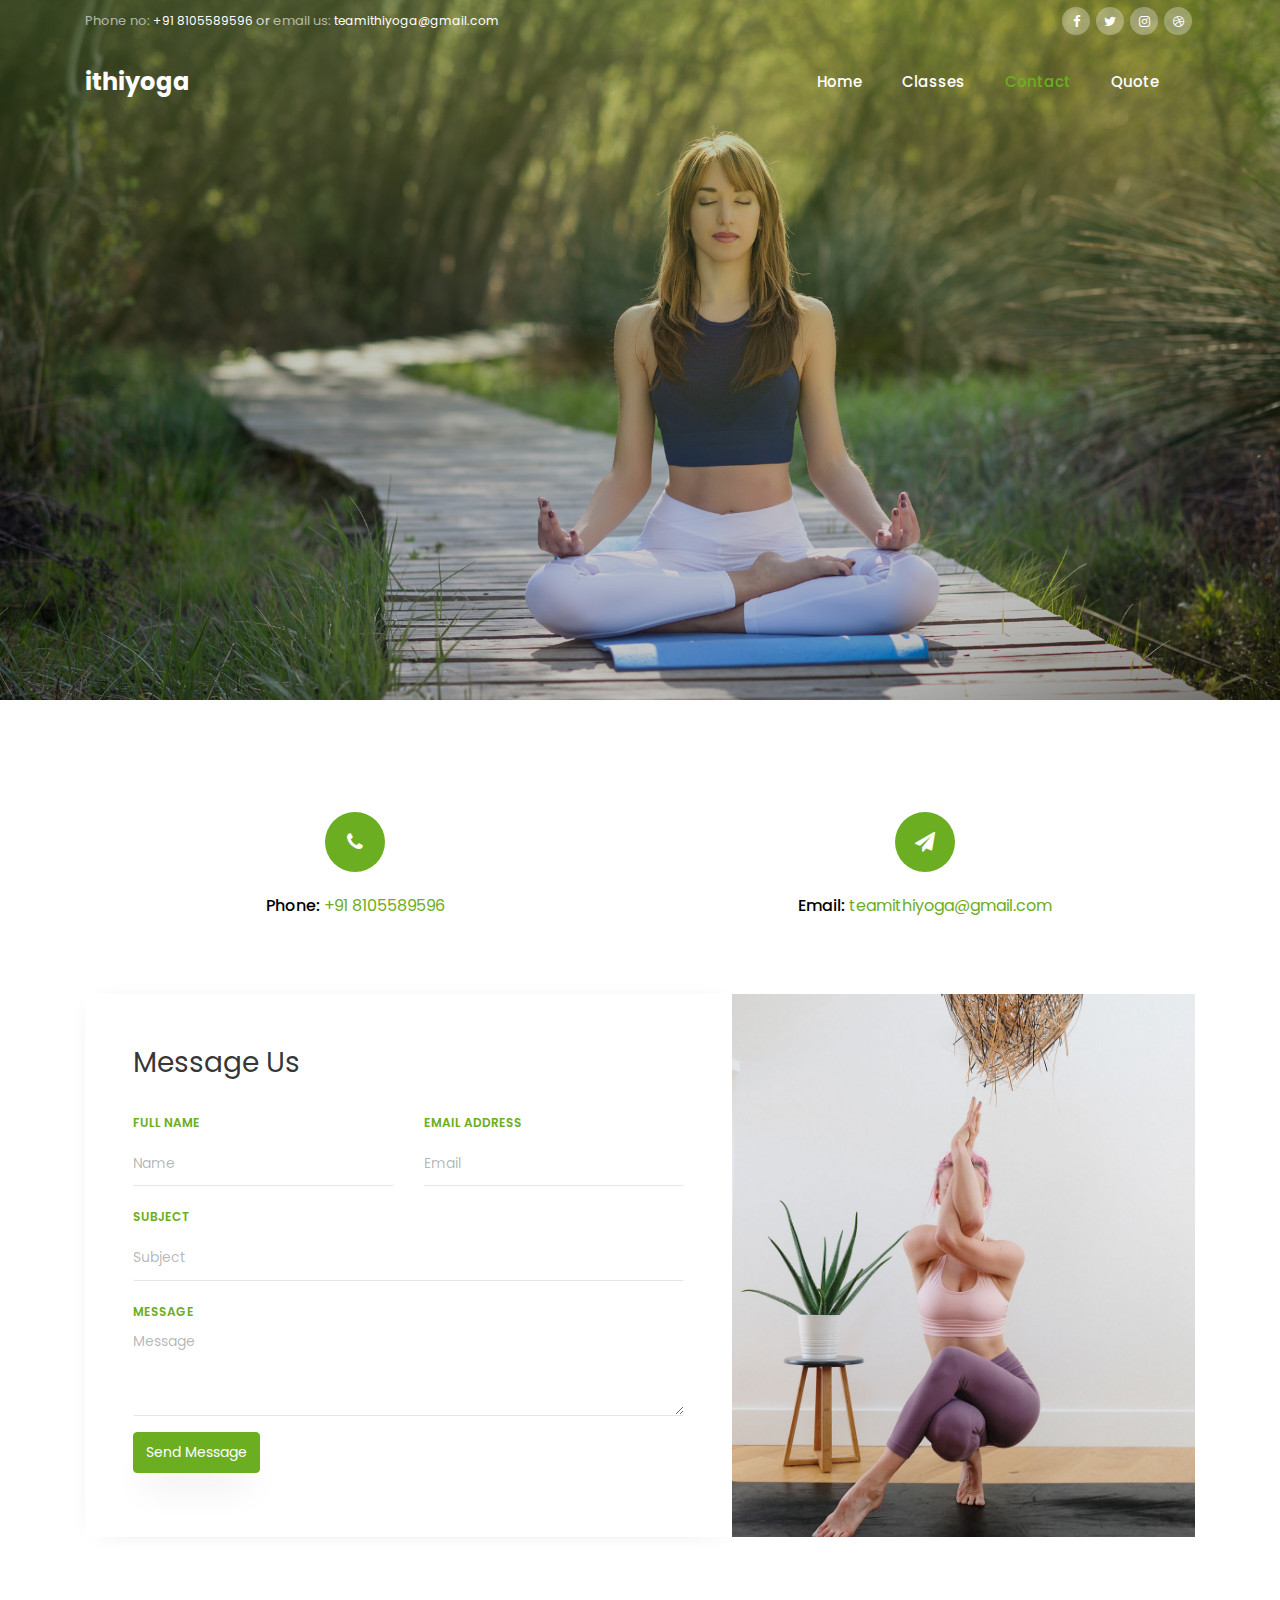
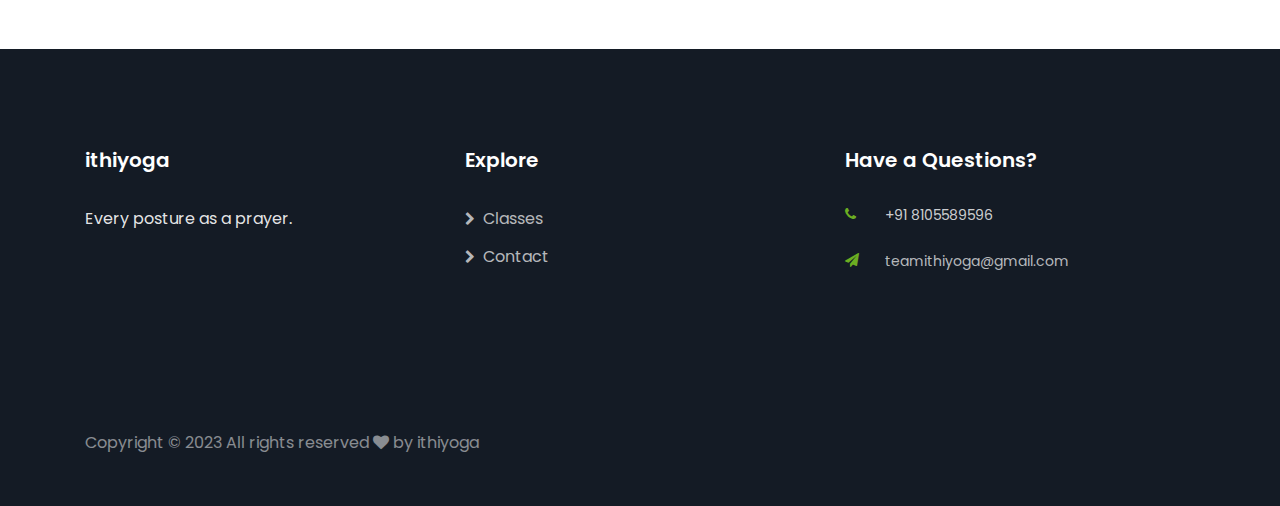
<file: contact.html>
<!DOCTYPE html>
<html lang="en">

<head>
	<title>ithiyoga - Every posture as a prayer</title>
	<meta charset="utf-8">
	<meta name="viewport" content="width=device-width, initial-scale=1, shrink-to-fit=no">
	<link href="https://fonts.googleapis.com/css2?family=Poppins:wght@200;400;500;600;700&amp;display=swap"
		rel="stylesheet">
	<link href="https://fonts.googleapis.com/css2?family=Reenie+Beanie&amp;display=swap" rel="stylesheet">
	<link rel="stylesheet" href="css/font-awesome.min.css">
	<link rel="stylesheet" href="css/animate.css">
	<link rel="stylesheet" href="css/owl.carousel.min.css">
	<link rel="stylesheet" href="css/owl.theme.default.min.css">
	<link rel="stylesheet" href="css/magnific-popup.css">
	<link rel="stylesheet" href="css/flaticon.css">
	<link rel="stylesheet" href="css/style.css">
	<link rel="stylesheet" href="css/dev.css">
	<link rel="icon" href="images/ithiyoga.png" type="image/icon type">
	<script defer referrerpolicy="origin" src="js/s.js"></script>
	<script type="application/javascript">
		window.tiledeskSettings =
		{
			projectid: "65001237a994850013d3f7f7"
		};
		(function (d, s, id) {
			var w = window; var d = document; var i = function () { i.c(arguments); };
			i.q = []; i.c = function (args) { i.q.push(args); }; w.Tiledesk = i;
			var js, fjs = d.getElementsByTagName(s)[0];
			if (d.getElementById(id)) return;
			js = d.createElement(s);
			js.id = id; js.async = true; js.src = "https://widget.tiledesk.com/v6/launch.js";
			fjs.parentNode.insertBefore(js, fjs);
		}(document, 'script', 'tiledesk-jssdk'));
	</script>
	<script>
		// Function to open the iframe popup
		function openIframePopup() {
			var iframePopup = document.getElementById("iframePopupContainer");
			iframePopup.style.display = "block";
			document.body.style.overflow = "hidden"; /* Disable scrolling on the background */
		}

		// Function to close the iframe popup
		function closeIframePopup() {
			var iframePopup = document.getElementById("iframePopupContainer");
			iframePopup.style.display = "none";
			document.body.style.overflow = "auto"; /* Enable scrolling on the background */
		}

		// Function to open the popup
		function openQuotePopup() {
			var popup = document.getElementById("quotePopupContainer");
			popup.style.display = "flex"; /* Display as a flex container */
		}

		// Function to close the popup
		function closeQuotePopup() {
			var popup = document.getElementById("quotePopupContainer");
			popup.style.display = "none";
		}
	</script>
</head>

<body>
	<div class="wrap">
		<div class="container">
			<div class="row justify-content-between">
				<div class="col-12 col-md d-flex align-items-center">
					<p class="mb-0 phone"><span class="mailus">Phone no:</span> <a target="_blank"
							href="https://api.whatsapp.com/send?phone=918105589596&text=Hi">+91 8105589596</a> or <span
							class="mailus">email us:</span> <a target="_blank"
							href="mailto:teamithiyoga@gmail.com"><span
								class="__cf_email__">teamithiyoga@gmail.com</span></a>
					</p>
				</div>
				<div class="col-12 col-md d-flex justify-content-md-end">
					<div class="social-media">
						<p class="mb-0 d-flex">
							<a href="https://www.facebook.com/ithiyoga" class="d-flex align-items-center justify-content-center"><span
									class="fa fa-facebook"><i class="sr-only">Facebook</i></span></a>
							<a href="#" class="d-flex align-items-center justify-content-center"><span
									class="fa fa-twitter"><i class="sr-only">Twitter</i></span></a>
							<a href="https://www.instagram.com/ithi_yoga" class="d-flex align-items-center justify-content-center"><span
									class="fa fa-instagram"><i class="sr-only">Instagram</i></span></a>
							<a href="#" class="d-flex align-items-center justify-content-center"><span
									class="fa fa-dribbble"><i class="sr-only">Dribbble</i></span></a>
						</p>
					</div>
				</div>
			</div>
		</div>
	</div>
	<nav class="navbar navbar-expand-lg navbar-dark ftco_navbar bg-dark ftco-navbar-light" id="ftco-navbar">
		<div class="container">
			<!-- <img src="images/ithiyoga-bg.png" width="80" height="80"> -->
			<a class="navbar-brand" href="index.html">ithiyoga</a>
			<button class="navbar-toggler" type="button" data-toggle="collapse" data-target="#ftco-nav"
				aria-controls="ftco-nav" aria-expanded="false" aria-label="Toggle navigation">
				<span class="fa fa-bars"></span> Menu
			</button>
			<div class="collapse navbar-collapse" id="ftco-nav">
				<ul class="navbar-nav ml-auto">
					<li class="nav-item"><a href="index.html" class="nav-link">Home</a></li>
					<!-- <li class="nav-item"><a href="about.html" class="nav-link">About</a></li> -->
					<!-- <li class="nav-item"><a href="trainer.html" class="nav-link">Trainer</a></li> -->
					<li class="nav-item"><a href="https://ithiyoga.zohobookings.in/#/customer/ithiyoga"
							class="nav-link">Classes</a></li>
					<!-- <li class="nav-item"><a href="schedule.html" class="nav-link">Schedule</a></li> -->
					<!-- <li class="nav-item"><a href="blog.html" class="nav-link">Blog</a></li> -->
					<li class="nav-item active"><a href="contact.html" class="nav-link">Contact</a></li>
					<li class="nav-item"><a href="" onclick="openQuotePopup(); return false;" class="nav-link">Quote</a>
					</li>
				</ul>
			</div>
		</div>
	</nav>

	<section class="hero-wrap hero-wrap-2" style="background-image: url(&#x27;images/bg_1.jpg&#x27;);">
		<div class="overlay"></div>
		<div class="overlay-2"></div>
		<div class="container">
			<div class="row no-gutters slider-text align-items-center justify-content-center">
				<div class="col-md-9 ftco-animate pb-5 text-center">
					<p class="breadcrumbs"><span class="mr-2"><a href="index.html">Home <i
									class="fa fa-chevron-right"></i></a></span> <span>Contact us <i
								class="fa fa-chevron-right"></i></span></p>
					<h1 class="mb-0 bread">Contact us</h1>
				</div>
			</div>
		</div>
	</section>

	<!-- Qoute Popup container -->
	<div style="display: none;" class="quote-popup-container" id="quotePopupContainer">
		<div class="quote-popup-content"
			style="background-image: url(images/clouds.jpg); background-size: cover; background-repeat: no-repeat; background-position: center;">
			<div>
				<div class="row justify-content-start pb-3">
					<div class="col-md-12 heading-section ftco-animate">
						<div class="quote-popup-header">
							<h2 class="mb-4"></h2>
							<span style="color: white;" class="quote-close-button"
								onclick="closeQuotePopup()">&times;</span>
						</div>
						<div class="d-flex about">
							<h3 style="color: black ; font-style: italic;">"Let the beauty of what you love be what you
								do"</h3>
						</div>
						<h4 style="color: black;" class="mb-4">Rumi</h4>
					</div>
				</div>
			</div>
		</div>
	</div>
	<section class="ftco-section">
		<div class="container">
			<div class="row justify-content-center">
				<div class="col-md-12">
					<div class="wrapper">
						<div class="row mb-5">
							<div class="col-md-6">
								<div class="dbox w-100 text-center">
									<div class="icon d-flex align-items-center justify-content-center">
										<span class="fa fa-phone"></span>
									</div>
									<div class="text">
										<p><span>Phone:</span> <a target="_blank"
												href="https://api.whatsapp.com/send?phone=918105589596&text=Hi">+91
												8105589596</a></p>
									</div>
								</div>
							</div>
							<div class="col-md-6">
								<div class="dbox w-100 text-center">
									<div class="icon d-flex align-items-center justify-content-center">
										<span class="fa fa-paper-plane"></span>
									</div>
									<div class="text">
										<p><span>Email:</span> <a target="_blank"
												href="mailto:teamithiyoga@gmail.com">teamithiyoga@gmail.com</span></a>
										</p>
									</div>
								</div>
							</div>
						</div>
						<div class="row no-gutters">
							<div class="col-md-7">
								<div class="contact-wrap w-100 p-md-5 p-4">
									<h3 class="mb-4">Message Us</h3>
									<form action="https://formsubmit.co/76dd13ac2cd85c8b6e4cdb7ee8753f28" method="POST"
										id="contactForm" name="contactForm" class="contactForm">
										<div class="row">
											<input type="hidden" name="_next" value="https://ithiyoga.com/contact.html">
											<input type="hidden" name="_captcha" value="false">
											<input type="hidden" name="_template" value="table">
											<div class="col-md-6">
												<div class="form-group">
													<label class="label" for="name">Full Name</label>
													<input type="text" class="form-control" name="name" id="name"
														placeholder="Name" required>
												</div>
											</div>
											<div class="col-md-6">
												<div class="form-group">
													<label class="label" for="email">Email Address</label>
													<input type="email" class="form-control" name="email" id="email"
														placeholder="Email" required>
												</div>
											</div>
											<div class="col-md-12">
												<div class="form-group">
													<label class="label" for="subject">Subject</label>
													<input type="text" class="form-control" name="_subject" id="subject"
														placeholder="Subject">
												</div>
											</div>
											<div class="col-md-12">
												<div class="form-group">
													<label class="label" for="#">Message</label>
													<textarea name="message" class="form-control" id="message" cols="30"
														rows="4" placeholder="Message"></textarea>
												</div>
											</div>
											<div class="col-md-12">
												<div class="form-group">

													<input type="submit" value="Send Message" class="btn btn-primary">
													<div class="submitting"></div>
												</div>
											</div>
										</div>
									</form>
								</div>
							</div>
							<div class="col-md-5 d-flex align-items-stretch">
								<div class="info-wrap w-100 p-5 img" style="background-image: url(images/image_3.jpg);">
								</div>
							</div>
						</div>
					</div>
				</div>
			</div>
		</div>
	</section>
	<footer class="ftco-footer">
		<div class="container">
			<div class="row mb-5 justify-content-between">
				<div class="col-sm-12 col-md-4">
					<div class="ftco-footer-widget mb-4">
						<h2 class="ftco-heading-2 logo"><a href="#">ithiyoga</a></h2>
						<p>Every posture as a prayer.</p>
						<ul class="ftco-footer-social list-unstyled mt-2">
							<li class="ftco-animate"><a href="#"><span class="fa fa-twitter"></span></a></li>
							<li class="ftco-animate"><a href="https://www.facebook.com/ithiyoga"><span class="fa fa-facebook"></span></a></li>
							<li class="ftco-animate"><a href="https://www.instagram.com/ithi_yoga"><span class="fa fa-instagram"></span></a></li>
						</ul>
					</div>
				</div>
				<!-- <div class="col-sm-12 col-md-4">
			  <div class="ftco-footer-widget mb-4 ml-md-4">
				<h2 class="ftco-heading-2">Recent Blog</h2>
				<div class="block-21 mb-4 d-flex">
				  <a class="img mr-4 rounded" style="background-image: url(images/image_1.jpg);" href="yogabest.html"></a>
				  <div class="text">
					<h3 class="heading"><a href="#">Yoga practices to boost happiness</a></h3>
					<div class="meta">
					  <div><a href="#"><span class="fa fa-calendar"></span> Oct. 06, 2020</a></div>
					  <div><a href="#"><span class="fa fa-user"></span> Admin</a></div>
					  <div><a href="#"><span class="fa fa-comment"></span> 19</a></div>
					</div>
				  </div>
				</div>
				<div class="block-21 mb-4 d-flex">
				  <a class="img mr-4 rounded" style="background-image: url(images/image_2.jpg);" href="yogabest.html"></a>
				  <div class="text">
					<h3 class="heading"><a href="#">Yoga practices to boost happiness</a></h3>
					<div class="meta">
					  <div><a href="#"><span class="fa fa-calendar"></span> Oct. 06, 2020</a></div>
					  <div><a href="#"><span class="fa fa-user"></span> Admin</a></div>
					  <div><a href="#"><span class="fa fa-comment"></span> 19</a></div>
					</div>
				  </div>
				</div>
			  </div>
			</div> -->
				<div class="col-sm-12 col-md-4">
					<div class="ftco-footer-widget mb-4">
						<h2 class="ftco-heading-2">Explore</h2>
						<ul class="list-unstyled">
							<!-- <li><a href="#"><span class="fa fa-chevron-right mr-2"></span>About</a></li> -->
							<li><a href="https://ithiyoga.zohobookings.in/#/customer/ithiyoga"><span
										class="fa fa-chevron-right mr-2"></span>Classes</a></li>
							<li><a href="contact.html"><span class="fa fa-chevron-right mr-2"></span>Contact</a></li>
							<!-- <li><a href="#"><span class="fa fa-chevron-right mr-2"></span>Schedule</a></li> -->
							<!-- <li><a href="#"><span class="fa fa-chevron-right mr-2"></span>Blog</a></li> -->
						</ul>
					</div>
				</div>
				<div class="col-sm-12 col-md-4">
					<div class="ftco-footer-widget mb-4">
						<h2 class="ftco-heading-2">Have a Questions?</h2>
						<div class="block-23 mb-3">
							<ul>
								<!-- <li><span class="icon fa fa-map marker"></span><span class="text">203 Fake St. Mountain View, San
						Francisco, California, USA</span></li> -->
								<li><a target="_blank"
										href="https://api.whatsapp.com/send?phone=918105589596&text=Hi"><span
											class="icon fa fa-phone"></span><span class="text">+91 8105589596</span></a>
								</li>
								<li><a target="_blank" href="mailto:teamithiyoga@gmail.com"><span
											class="icon fa fa-paper-plane pr-4"></span><span
											class="text"><span>teamithiyoga@gmail.com</span></span></a>
								</li>
							</ul>
						</div>
					</div>
				</div>
			</div>
		</div>
		<div class="container-fluid px-0 py-5 bg-black">
			<div class="container">
				<div class="row">
					<div class="col-md-12">
						<p class="mb-0" style="color: rgba(255,255,255,.5);">
							Copyright &copy;
							2023 All rights reserved
							<i class="fa fa-heart color-danger" aria-hidden="true"></i> by ithiyoga</a>
						</p>
					</div>
				</div>
			</div>
		</div>
	</footer>

	<div id="ftco-loader" class="show fullscreen"><svg class="circular" width="48px" height="48px">
			<circle class="path-bg" cx="24" cy="24" r="22" fill="none" stroke-width="4" stroke="#eeeeee" />
			<circle class="path" cx="24" cy="24" r="22" fill="none" stroke-width="4" stroke-miterlimit="10"
				stroke="#F96D00" />
		</svg></div>
	<script src="js/jquery.min.js"></script>
	<script src="js/jquery-migrate-3.0.1.min.js"></script>
	<script src="js/popper.min.js"></script>
	<script src="js/bootstrap.min.js"></script>
	<script src="js/jquery.easing.1.3.js"></script>
	<script src="js/jquery.waypoints.min.js"></script>
	<script src="js/jquery.stellar.min.js"></script>
	<script src="js/owl.carousel.min.js"></script>
	<script src="js/jquery.magnific-popup.min.js"></script>
	<script src="js/jquery.animateNumber.min.js"></script>
	<script src="js/scrollax.min.js"></script>
	<script src="js/main.js"></script>

	<script defer
		src="https://static.cloudflareinsights.com/beacon.min.js/v8b253dfea2ab4077af8c6f58422dfbfd1689876627854"
		integrity="sha512-bjgnUKX4azu3dLTVtie9u6TKqgx29RBwfj3QXYt5EKfWM/9hPSAI/4qcV5NACjwAo8UtTeWefx6Zq5PHcMm7Tg=="
		data-cf-beacon='{"rayId":"800c4dd23fb1306f","version":"2023.8.0","b":1,"token":"cd0b4b3a733644fc843ef0b185f98241","si":100}'
		crossorigin="anonymous">
		</script>
	<!-- <script
		type="text/javascript">!function (t, e) { t.artibotApi = { l: [], t: [], on: function () { this.l.push(arguments) }, trigger: function () { this.t.push(arguments) } }; var a = !1, i = e.createElement("script"); i.async = !0, i.type = "text/javascript", i.src = "https://app.artibot.ai/loader.js", e.getElementsByTagName("head").item(0).appendChild(i), i.onreadystatechange = i.onload = function () { if (!(a || this.readyState && "loaded" != this.readyState && "complete" != this.readyState)) { new window.ArtiBot({ i: "b92ba74d-e6a9-4199-924b-b8d8fc4591d4" }); a = !0 } } }(window, document);</script>
 -->

</body>

</html>
</file>
<file: css/css-flaticon.css>
@font-face {
  font-family: "Flaticon";
  src: url("../fonts/font-Flaticon.eot");
  src: url("../fonts/font-Flaticon.eot?#iefix") format("embedded-opentype"),
       url("../fonts/font-Flaticon.woff") format("woff"),
       url("../fonts/font-Flaticon.ttf") format("truetype"),
       url("../fonts/flaticon/font/Flaticon.svg#Flaticon") format("svg");
  font-weight: normal;
  font-style: normal;
}

@media screen and (-webkit-min-device-pixel-ratio:0) {
  @font-face {
    font-family: "Flaticon";
    src: url("../fonts/flaticon/font/Flaticon.svg#Flaticon") format("svg");
  }
}

[class^="flaticon-"]:before, [class*=" flaticon-"]:before,
[class^="flaticon-"]:after, [class*=" flaticon-"]:after {   
  font-family: Flaticon;
  font-style: normal;
  font-weight: normal;
  font-variant: normal;
  text-transform: none;
  line-height: 1;

  /* Better Font Rendering =========== */
  -webkit-font-smoothing: antialiased;
  -moz-osx-font-smoothing: grayscale;
}

.flaticon-lotus-flower:before { content: "\f100"; }
.flaticon-yoga-mat:before { content: "\f101"; }
.flaticon-sunrise:before { content: "\f102"; }
.flaticon-trainer:before { content: "\f103"; }
.flaticon-mindfulness:before { content: "\f104"; }
.flaticon-yoga:before { content: "\f105"; }
.flaticon-meditate:before { content: "\f106"; }
.flaticon-yoga-1:before { content: "\f107"; }
</file>
<file: css/dev.css>
/* Styles for the popup container */
.popup-container {
    display: none;
    position: fixed;
    top: 0;
    left: 0;
    width: 100%;
    height: 100%;
    background-color: rgba(0, 0, 0, 0.7);
    /* Semi-transparent background */
    z-index: 999;
    /* Ensure it appears on top of other elements */
    overflow: hidden;
    /* Disable scrolling on the background */
  }

  /* Styles for the close button */
  .close-button {
    position: absolute;
    top: 10px;
    right: 20px;
    font-size: 24px;
    cursor: pointer;
    color: white;
  }

  /* Styles for the iframe container */
  .iframe-container {
    position: absolute;
    top: 50%;
    left: 50%;
    transform: translate(-50%, -50%);
    width: 80%;
    max-width: 800px;
    background-color: white;
    padding: 20px;
    border-radius: 5px;
    box-shadow: 0 0 10px rgba(0, 0, 0, 0.3);
    overflow-y: scroll;
    /* Enable scrolling within the iframe container */
    max-height: calc(100% - 40px);
    /* Limit iframe height to fit within the popup */
  }

  /* Style for the iframe */
  iframe {
    width: 100%;
    height: 400px;
    /* Adjust the height as needed */
    border: none;
    /* Remove iframe border */
  }


  /* Popup container styles */
  .quote-popup-container {
    display: none;
    /* Initially hidden */
    position: fixed;
    /* Fixed positioning for overlay */
    top: 0;
    left: 0;
    width: 100%;
    height: 100%;
    background-color: rgba(0, 0, 0, 0.7);
    /* Semi-transparent background */
    z-index: 1;
    /* Ensure it's above other content */
    display: flex;
    /* Display as a flex container */
    justify-content: center;
    /* Center horizontally */
    align-items: center;
    /* Center vertically */
  }

  /* Popup content styles */
  .quote-popup-content {
    background-color: #fff;
    padding: 20px;
    border-radius: 5px;
    box-shadow: 0px 0px 10px rgba(0, 0, 0, 0.5);
    text-align: center;
    max-width: 100%;
    /* Set the maximum width of the popup */
    max-height: 100%;
    /* Set the maximum height of the popup */
    overflow-y: auto;
    /* Enable vertical scrolling if content exceeds height */
  }

  /* Styles for the popup header */
  .quote-popup-header {
    display: flex;
    justify-content: space-between;
    align-items: center;
    margin-bottom: 10px;
  }

  /* Styles for the close button */
  .quote-close-button {
    font-size: 24px;
    cursor: pointer;
    color: #333;
  }

  /* Media query for mobile view */
  @media (max-width: 700px) {
    /* Adjust padding for mobile view */
    .quote-popup-content {
      margin: 15px;
      /* Add padding from left and right */
    }
  }
</file>
<file: css/flaticon.css>
@font-face {
  font-family: "Flaticon";
  src: url("../fonts/Flaticon.eot");
  src: url("../fonts/Flaticon.eot#iefix") format("embedded-opentype"),
       url("../fonts/Flaticon.woff") format("woff"),
       url("../fonts/Flaticon.ttf") format("truetype"),
       url("../fonts/Flaticon.svg#Flaticon") format("svg");
  font-weight: normal;
  font-style: normal;
}

@media screen and (-webkit-min-device-pixel-ratio:0) {
  @font-face {
    font-family: "Flaticon";
    src: url("../fonts/Flaticon.svg#Flaticon") format("svg");
  }
}

[class^="flaticon-"]:before, [class*=" flaticon-"]:before,
[class^="flaticon-"]:after, [class*=" flaticon-"]:after {   
  font-family: Flaticon;
  font-style: normal;
  font-weight: normal;
  font-variant: normal;
  text-transform: none;
  line-height: 1;

  /* Better Font Rendering =========== */
  -webkit-font-smoothing: antialiased;
  -moz-osx-font-smoothing: grayscale;
}

.flaticon-lotus-flower:before { content: "\f100"; }
.flaticon-yoga-mat:before { content: "\f101"; }
.flaticon-sunrise:before { content: "\f102"; }
.flaticon-trainer:before { content: "\f103"; }
.flaticon-mindfulness:before { content: "\f104"; }
.flaticon-yoga:before { content: "\f105"; }
.flaticon-meditate:before { content: "\f106"; }
.flaticon-yoga-1:before { content: "\f107"; }
</file>
